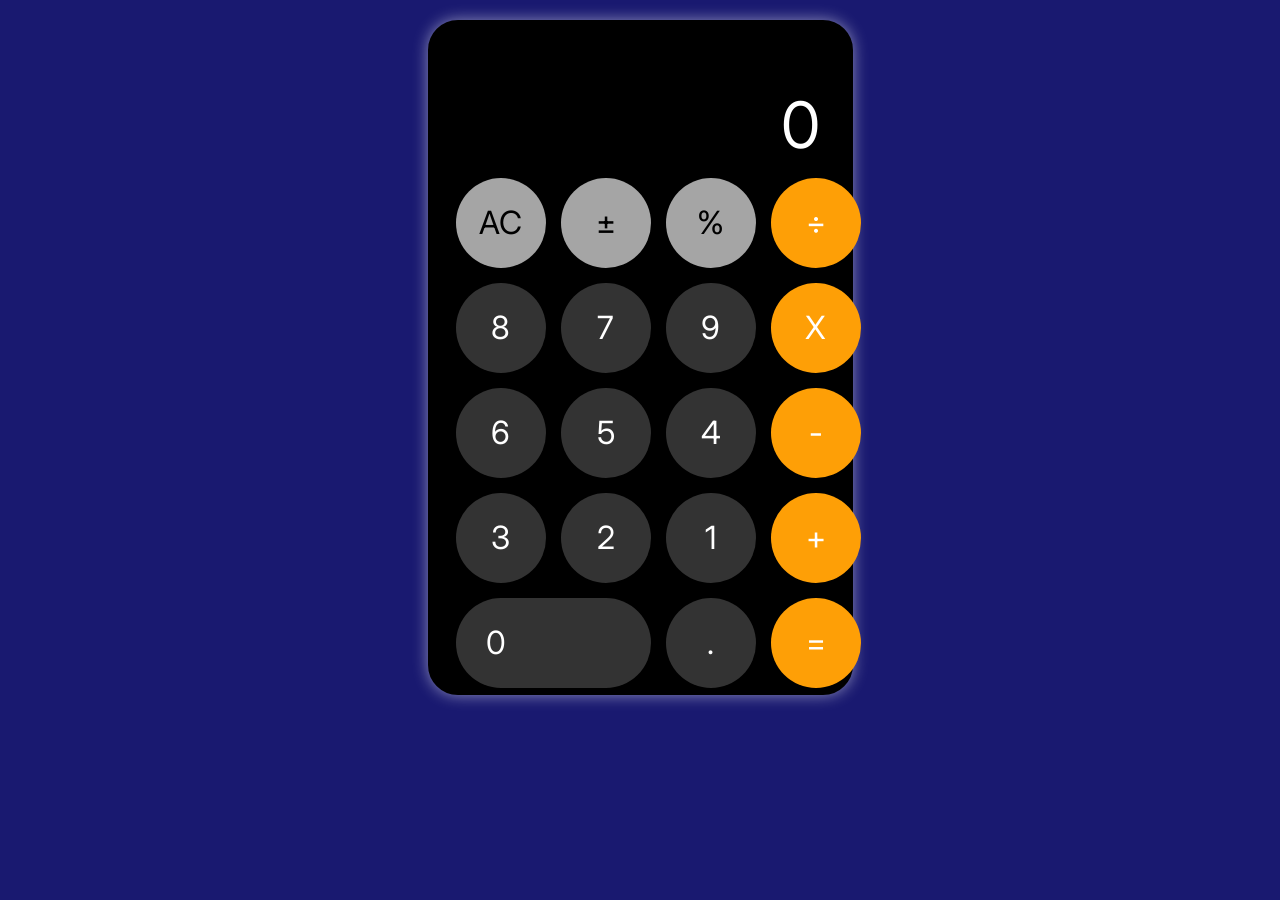
<file: index.html>
<!DOCTYPE html>
<html lang="en">
<head>
    <meta charset="UTF-8">
    <meta http-equiv="X-UA-Compatible" content="IE=edge">
    <meta name="viewport" content="width=device-width, initial-scale=1.0">
    <link rel="stylesheet" href="./main.css">
    <script defer src="./calc.js"></script>
    <title>Calculator</title>
</head>
<body>
    <div class="calc-body">
        <div class="screen">
            <p><span class="minus"></span><span class="entry">0</span></p>
        </div>
        <div class="numpad">
            <div class=" clear button light-grey">AC</div>
            <div class="negative button light-grey">±</div>
            <div class="percent button light-grey">%</div>
            <div class="operation button orange">÷</div>
            <div class="number button dark-grey">8</div>
            <div class="number button dark-grey">7</div>
            <div class="number button dark-grey">9</div>
            <div class="operation button orange">X</div>
            <div class="number button dark-grey">6</div>
            <div class="number button dark-grey">5</div>
            <div class="number button dark-grey">4</div>
            <div class="operation button orange">-</div>
            <div class="number button dark-grey">3</div>
            <div class="number button dark-grey">2</div>
            <div class="number button dark-grey">1</div>
            <div class="operation button orange">+</div>
            <div class="number button dark-grey zero">0</div>
            <div class="number button dark-grey">.</div>
            <div class="equal operation button orange">=</div> 
        </div>
    </div>
</body>
</html>
</file>
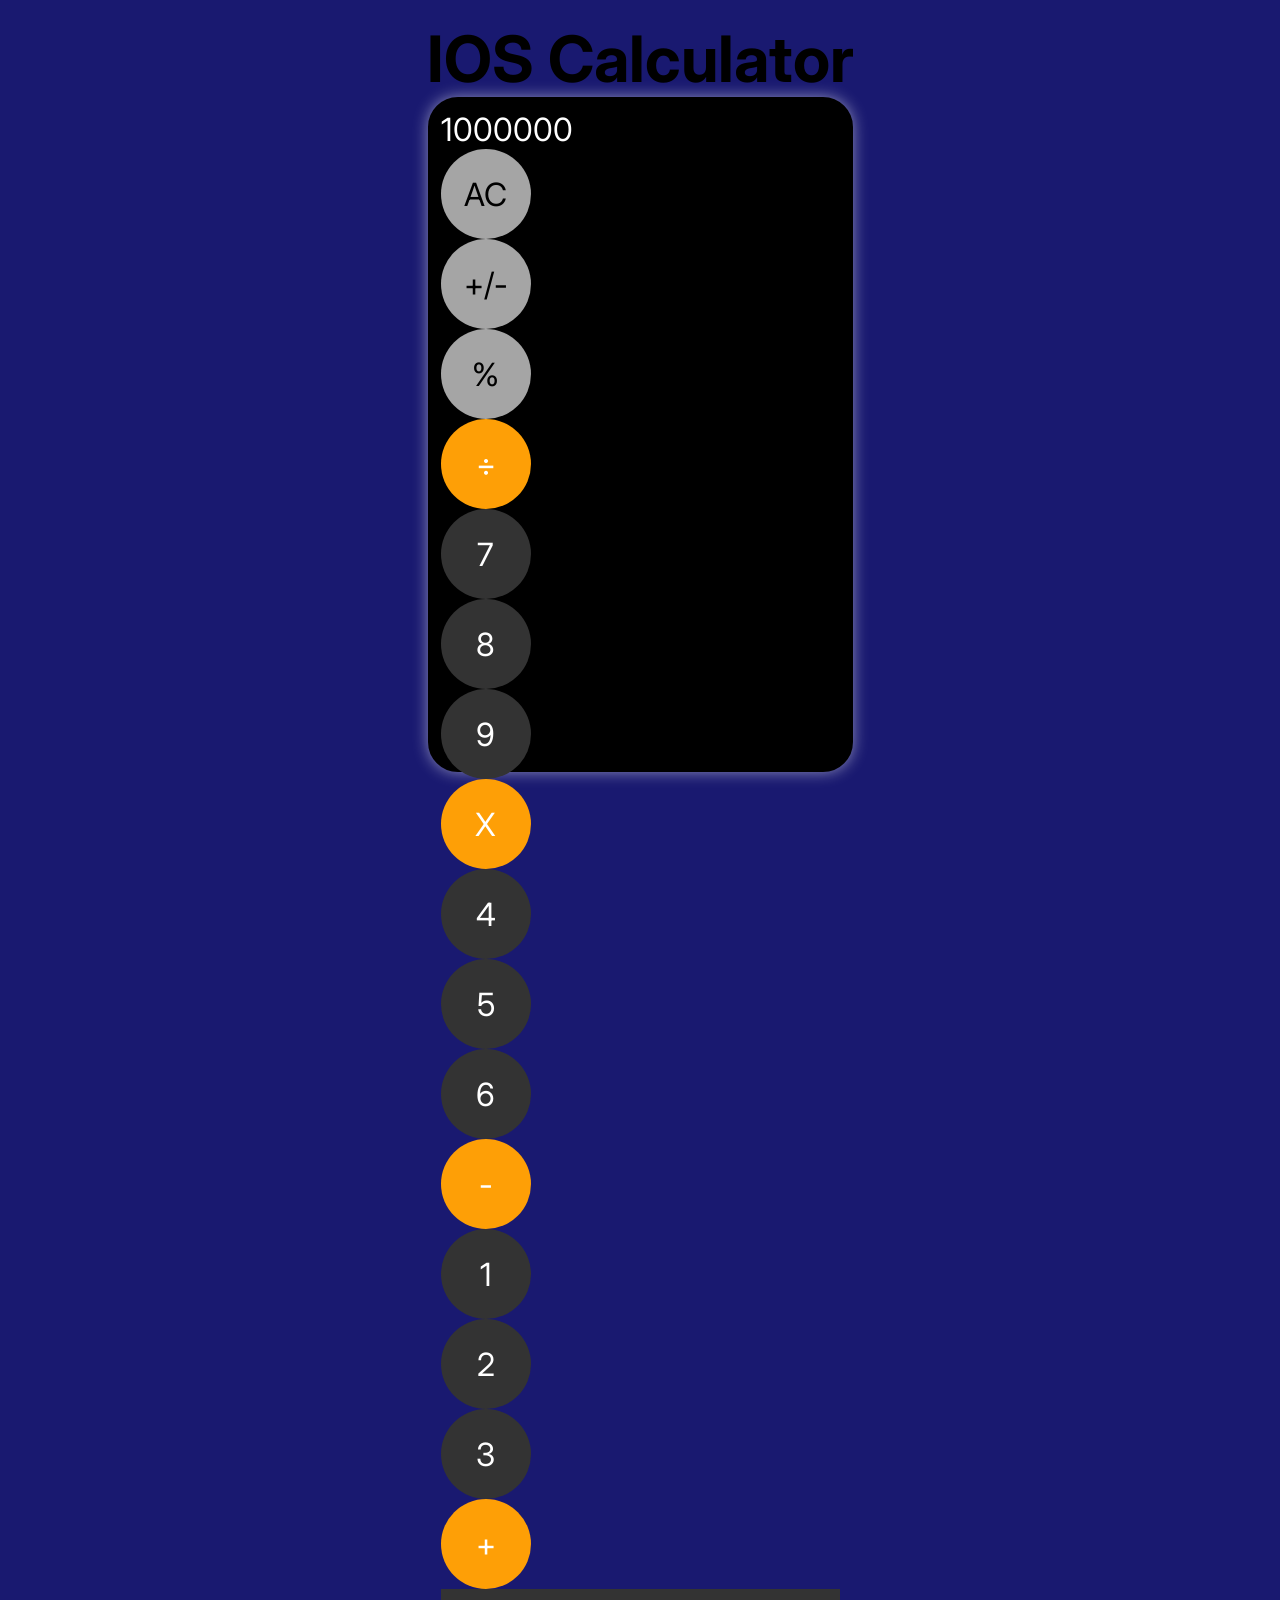
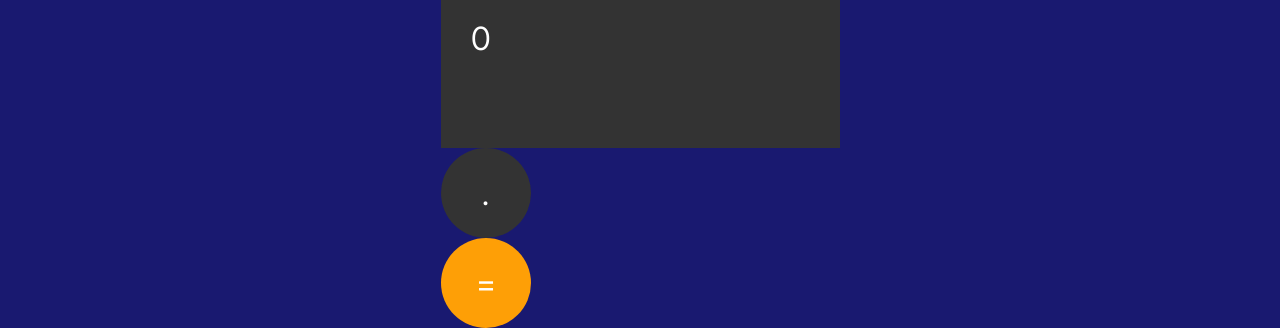
<file: display-flexindex.html>
<!DOCTYPE html>
<html lang="en">
<head>
    <meta charset="UTF-8">
    <meta http-equiv="X-UA-Compatible" content="IE=edge">
    <meta name="viewport" content="width=device-width, initial-scale=1.0">
    <link rel="stylesheet" href="./main.css">
    <title>Calculator</title>
</head>
<body>
    <header>
        <h1>IOS Calculator</h1>
    </header>
    <div class="calc-body">
        <div class="row number-window">
            <p>1000000</p>
        </div>
        <div class="row">
            <td><div class="light-grey button">AC</div></td>
            <td><div class="light-grey button" value="">+/-</div></td>
            <td><div class="light-grey button" value="%">%</div></td>
            <td><div class="orange button" value="">÷</div></td>
        </div>
        <div class="row">
            <td><div class="dark-grey button" value="7">7</div></td>
            <td><div class="dark-grey button" value="8">8</div></td>
            <td><div class="dark-grey button" value="9">9</div></td>
            <td><div class="orange button" value="X">X</div></td>
        </div>
        <div class="row">
            <td><div class="dark-grey button" value="4">4</div></td>
            <td><div class="dark-grey button" value="5">5</div></td>
            <td><div class="dark-grey button" value="6">6</div></td>
            <td><div class="orange button" value="">-</div></td>
        </div>
        <div class="row">
            <td ><div class="dark-grey button" value="1">1</div></td>
            <td ><div class="dark-grey button" value="2">2</div></td>
            <td ><div class="dark-grey button" value="3">3</div></td>
            <td><div class="orange button" value="">+</div></td>
        </div>
        <div class="row last-row">
            <div class="zero-button dark-grey" value="0">
                <div class="zero">0</div>
                <div class="zero" ></div>
            </div>
            <div>
                <div class="dark-grey button" value="">.</div>
                <div class="orange button" value="">=</div>
            </div>
            
        </div>
    </div>
</body>
</html>
</file>
<file: main.css>
@import url('https://fonts.googleapis.com/css2?family=Inter:wght@100;200;300;400;500;600;700;800;900&family=Roboto:wght@300&family=Source+Sans+Pro&display=swap');

*{
    margin: 0;
    padding: 0;
    box-sizing: border-box;
}

body{
    font-family: Inter, Haettenschweiler, 'Arial', sans-serif;
    font-size: 2rem;
    padding: 20px;
    background-color: midnightblue;
}

.container{
    height: 100%;
}

.calc-body{
    margin-top: 20px;
    border: solid black;
    width: 425px;
    height: 675px;
    background-color: black;
    color: white;
    margin: 0 auto;
    border-radius: 30px;
    padding: 10px;
    box-shadow: 0px 0px 15px rgba(255, 255, 255, .5)
}

header h1{
    width: fit-content;
    margin: 0 auto;
}

.screen {
    display:flex;
    height: 20%;
    justify-content: right;
    align-items: flex-end;
    font-size: 4rem;
    padding-right: 20px;
    padding-left: 20px;
}


.numpad{
    display: grid;
    grid-template-columns: repeat(4,auto);
    grid-template-rows: repeat(4,auto);
    gap: 15px;
    justify-content: space-around;
    margin: 15px
    
}

.button{
    display: flex;
    text-align: center;
    align-items: center;
    justify-content: center;
    /* border: 1px solid; */
    border-radius: 50%;
    height: 90px;
    width: 90px;
}

.zero{
    grid-column: 1/ span 2;
    width: 195px;
    border-radius: 0;
    border-top-right-radius: 100px ;
    border-bottom-right-radius: 100px ; 
    border-top-left-radius: 100px ;
    border-bottom-left-radius: 100px ; 
    justify-content: left;
    padding: 30px
}

.light-grey{
    background-color: #A5A5A5;
    color: black;   
}

.light-grey:hover{
    background-color: #d8d8d8;
    color: black;   
}

.dark-grey{
    background-color: #333333;
    
}

.dark-grey:hover{
    background-color: #646464;
    
}

.orange{
    background-color: #FE9F06;
}

.orange:hover{
    background-color: #ffbf58;
}
</file>
